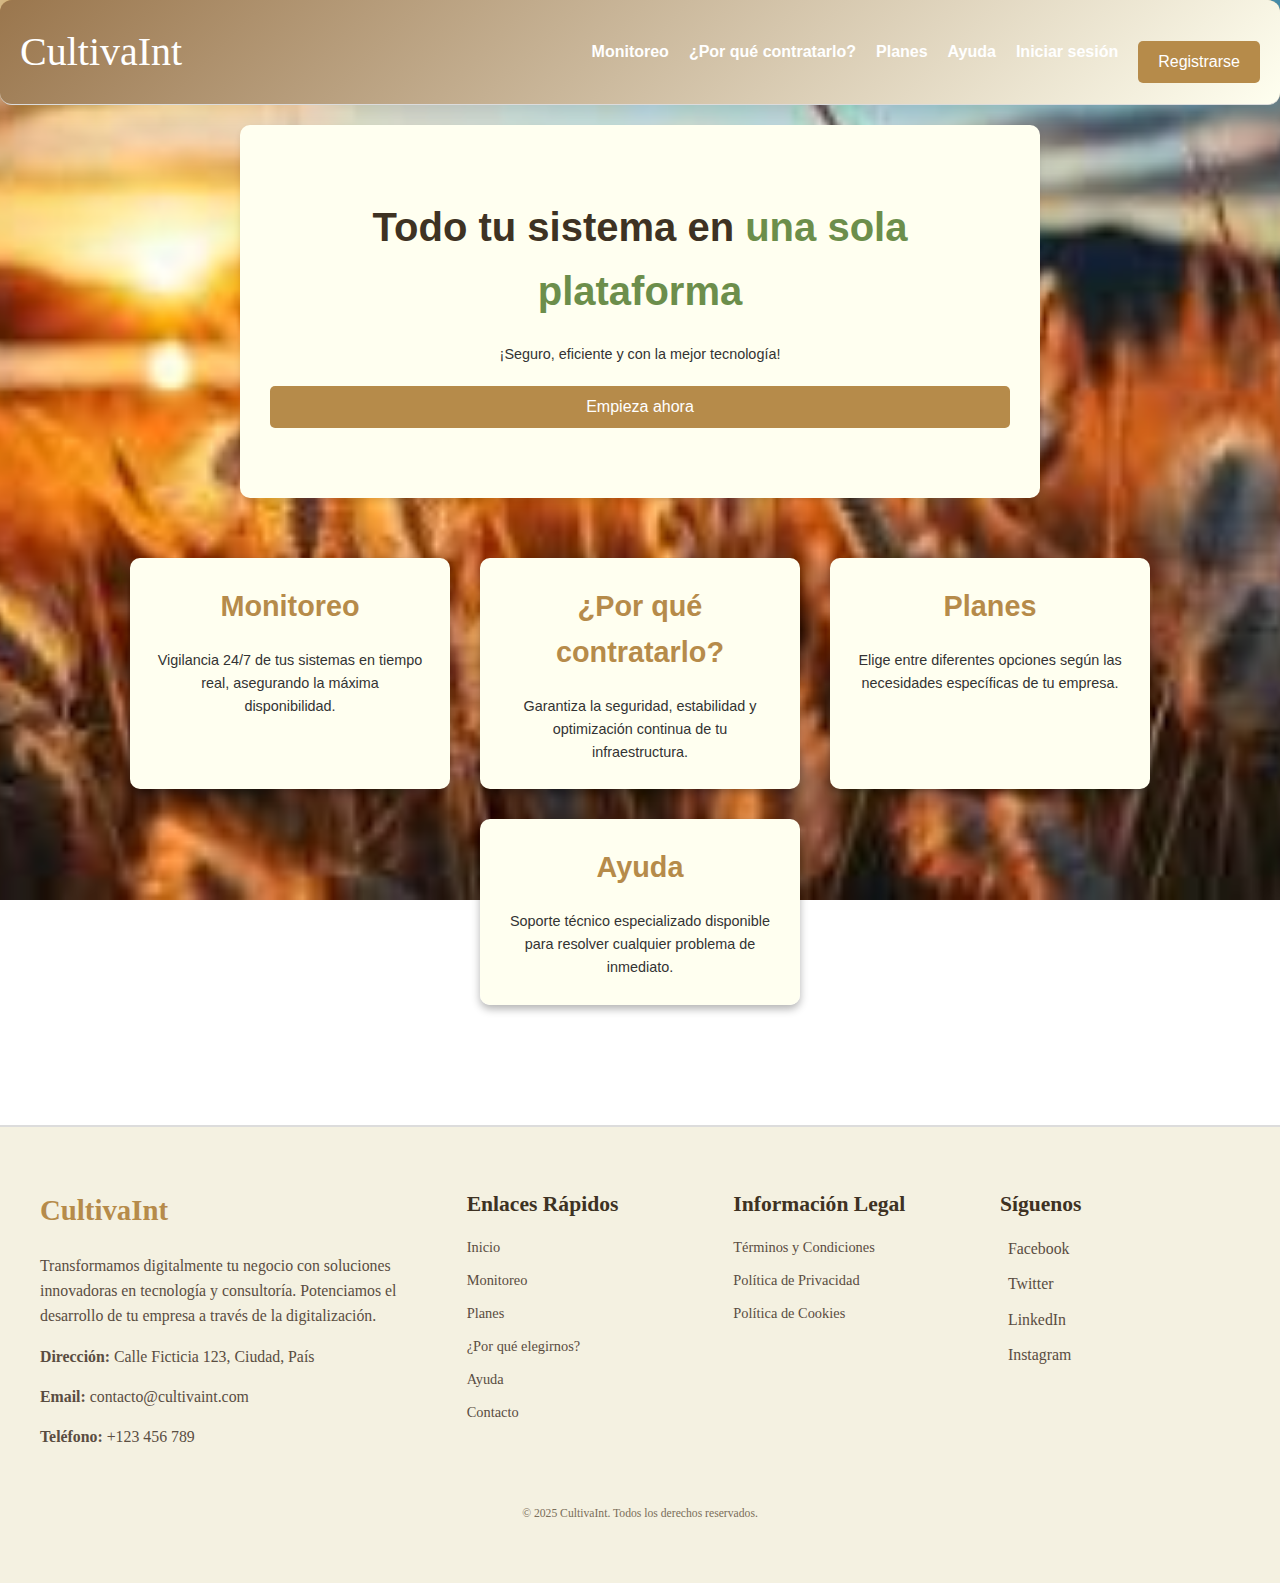
<file: index.html>
<!DOCTYPE html>
<html lang="es">
<head>
    <meta charset="UTF-8">
    <meta name="viewport" content="width=device-width, initial-scale=1.0">
    <title>Monitoreo Inteligente</title>
    <link rel="stylesheet" href="style.css">
</head>
<body>
    <header>
        <h2>CultivaInt</h2>
        <nav>
            <a href="Monitoreo.html">Monitoreo</a>
            <a href="Porque.html">¿Por qué contratarlo?</a>
            <a href="Planes.html">Planes</a>
            <a href="Ayuda.html">Ayuda</a>
            <a href="Inicio-sesion.html">Iniciar sesión</a>
            <a href="Registro.html">
                <button class="cta-button">Registrarse</button>
            </a>
            
        </nav>
    </header>
    
    <section class="hero">
        <h1>Todo tu sistema en <span class="highlight">una sola plataforma</span></h1>
        <p>¡Seguro, eficiente y con la mejor tecnología!</p>
        <button class="cta-button">Empieza ahora</button>
    </section>
    
    <section class="sections">
        <div class="section" id="monitoreo">
            <h3><a href="Monitoreo.html">Monitoreo</a></h3>
            <p>Vigilancia 24/7 de tus sistemas en tiempo real, asegurando la máxima disponibilidad.</p>
        </div>
        <div class="section" id="info">
            <h3><a href="Porque.html">¿Por qué contratarlo?</a></h3>
            <p>Garantiza la seguridad, estabilidad y optimización continua de tu infraestructura.</p>
        </div>
        <div class="section" id="planes">
            <h3><a href="Planes.html">Planes</a></h3>
            <p>Elige entre diferentes opciones según las necesidades específicas de tu empresa.</p>
        </div>
        <div class="section" id="ayuda">
            <h3><a href="Ayuda.html">Ayuda</a></h3>
            <p>Soporte técnico especializado disponible para resolver cualquier problema de inmediato.</p>
        </div>
    </section>
    
    </section>
</body>
<footer>
    <div class="footer-container">
        <!-- Información de la Empresa -->
        <div class="company-info">
            <h3>CultivaInt</h3>
            <p>Transformamos digitalmente tu negocio con soluciones innovadoras en tecnología y consultoría. Potenciamos el desarrollo de tu empresa a través de la digitalización.</p>
            <p><strong>Dirección:</strong> Calle Ficticia 123, Ciudad, País</p>
            <p><strong>Email:</strong> contacto@cultivaint.com</p>
            <p><strong>Teléfono:</strong> +123 456 789</p>
        </div>

        <!-- Enlaces rápidos -->
        <div class="quick-links">
            <h4>Enlaces Rápidos</h4>
            <ul>
                <li><a href="index.html">Inicio</a></li>
                <li><a href="Monitoreo.html">Monitoreo</a></li>
                <li><a href="Planes.html">Planes</a></li>
                <li><a href="Porque.html">¿Por qué elegirnos?</a></li>
                <li><a href="Ayuda.html">Ayuda</a></li>
                <li><a href="Contacto.html">Contacto</a></li>
            </ul>
        </div>

        <!-- Enlaces legales -->
        <div class="legal-links">
            <h4>Información Legal</h4>
            <ul>
                <li><a href="terminos.html">Términos y Condiciones</a></li>
                <li><a href="privacidad.html">Política de Privacidad</a></li>
                <li><a href="cookies.html">Política de Cookies</a></li>
            </ul>
        </div>

        <!-- Redes Sociales -->
        <div class="social-links">
            <h4>Síguenos</h4>
            <a href="#" title="Facebook" aria-label="Facebook">
                <i class="fab fa-facebook"></i> Facebook
            </a>
            <a href="#" title="Twitter" aria-label="Twitter">
                <i class="fab fa-twitter"></i> Twitter
            </a>
            <a href="#" title="LinkedIn" aria-label="LinkedIn">
                <i class="fab fa-linkedin"></i> LinkedIn
            </a>
            <a href="#" title="Instagram" aria-label="Instagram">
                <i class="fab fa-instagram"></i> Instagram
            </a>
        </div>

        <!-- Copyright -->
        <div class="footer-bottom">
            <p class="copyright">© 2025 CultivaInt. Todos los derechos reservados.</p>
        </div>
    </div>
</footer>

</body>
</html>
</html>
</file>
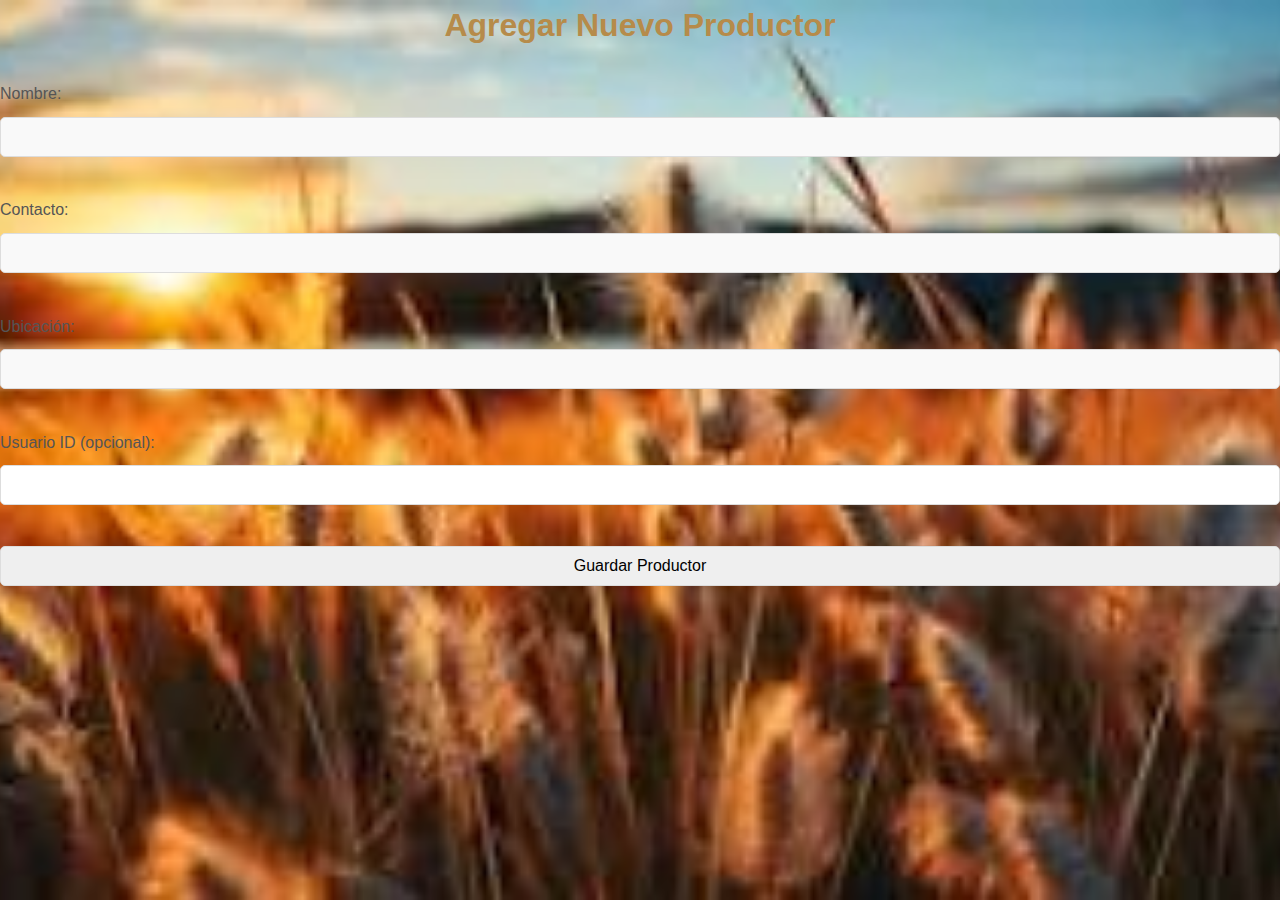
<file: agregar_productor.html>
<!DOCTYPE html>
<html>
<head>
    <title>Agregar Productor</title>
    <link rel="stylesheet" href="style.css">
</head>
<body>
    <h2>Agregar Nuevo Productor</h2>
    <form action="insertar_productor.php" method="post">
        <label for="nombre">Nombre:</label><br>
        <input type="text" id="nombre" name="nombre" required><br><br>
        <label for="contacto">Contacto:</label><br>
        <input type="text" id="contacto" name="contacto"><br><br>
        <label for="ubicacion">Ubicación:</label><br>
        <input type="text" id="ubicacion" name="ubicacion"><br><br>
        <label for="usuario_id">Usuario ID (opcional):</label><br>
        <input type="number" id="usuario_id" name="usuario_id"><br><br>
        <input type="submit" value="Guardar Productor">
    </form>
</body>
</html>
</file>
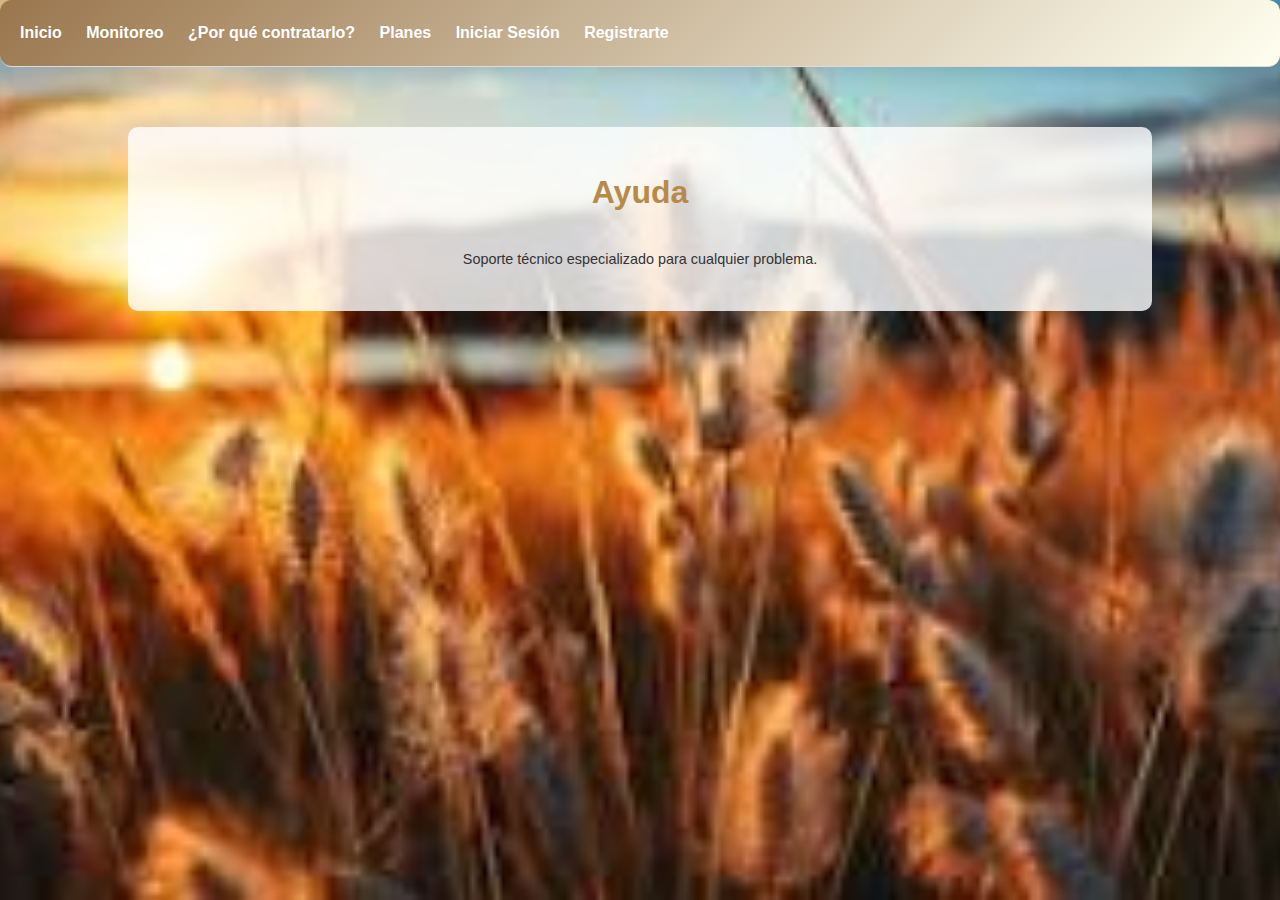
<file: Ayuda.html>
<!DOCTYPE html>
<html lang="es">
<head>
    <meta charset="UTF-8">
    <meta name="viewport" content="width=device-width, initial-scale=1.0">
    <title>Ayuda</title>
    <link rel="stylesheet" href="style.css">
</head>
<body>
    <header>
        <nav>
            <ul>
                <li><a href="index.html">Inicio</a></li>
                <li><a href="Monitoreo.html">Monitoreo</a></li>
                <li><a href="Porque.html">¿Por qué contratarlo?</a></li>
                <li><a href="Planes.html">Planes</a></li>
                <li><a href="Inicio-sesion.html">Iniciar Sesión</a></li>
                <li><a href="Registro.html">Registrarte</a></li>
            </ul>
        </nav>
    </header>
    <main>
        <h2>Ayuda</h2>
        <p>Soporte técnico especializado para cualquier problema.</p>
    </main>
</body>
</html>
</file>
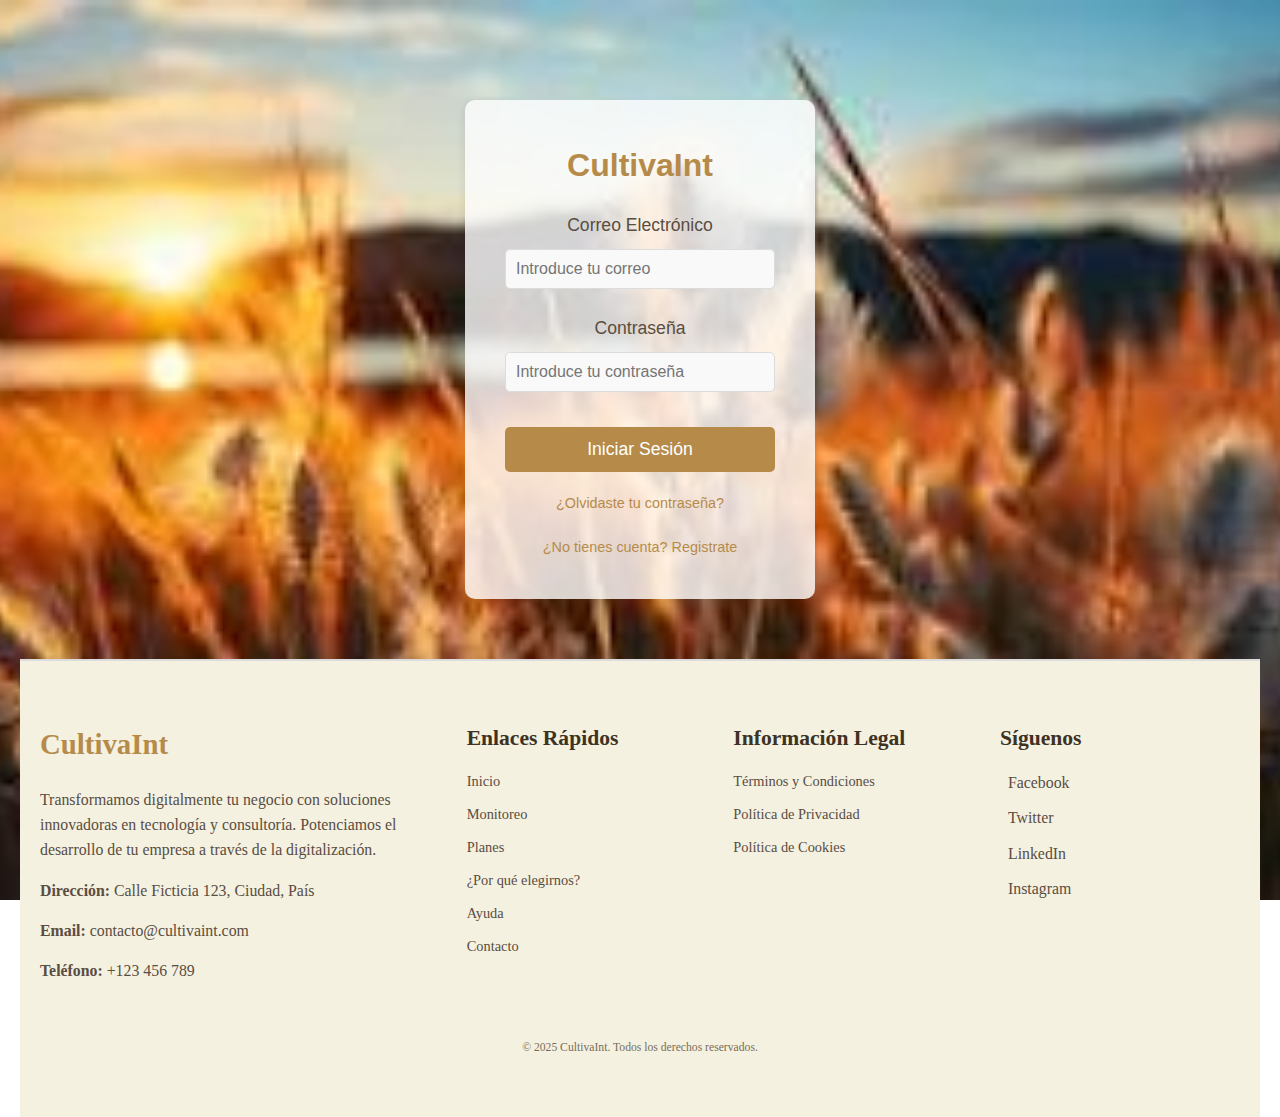
<file: Inicio-sesion.html>
<!DOCTYPE html>
<html lang="es">
<head>
    <meta charset="UTF-8">
    <meta name="viewport" content="width=device-width, initial-scale=1.0">
    <title>Iniciar Sesión</title>
    <link rel="stylesheet" href="style.css">
</head>
<body class="inicio-sesion">
    <div class="form-container">
        <h2>CultivaInt</h2>
        <form>
            <label for="email">Correo Electrónico</label>
            <input type="email" id="email" name="email" placeholder="Introduce tu correo" required>

            <label for="password">Contraseña</label>
            <input type="password" id="password" name="password" placeholder="Introduce tu contraseña" required>

            <button type="submit">Iniciar Sesión</button>

            <p><a href="#">¿Olvidaste tu contraseña?</a></p>
            <p><a href="Registro.html">¿No tienes cuenta? Registrate</a></p>
        </form>
    </div>
</body>
<footer>
    <div class="footer-container">
        <!-- Información de la Empresa -->
        <div class="company-info">
            <h3>CultivaInt</h3>
            <p>Transformamos digitalmente tu negocio con soluciones innovadoras en tecnología y consultoría. Potenciamos el desarrollo de tu empresa a través de la digitalización.</p>
            <p><strong>Dirección:</strong> Calle Ficticia 123, Ciudad, País</p>
            <p><strong>Email:</strong> contacto@cultivaint.com</p>
            <p><strong>Teléfono:</strong> +123 456 789</p>
        </div>

        <!-- Enlaces rápidos -->
        <div class="quick-links">
            <h4>Enlaces Rápidos</h4>
            <ul>
                <li><a href="index.html">Inicio</a></li>
                <li><a href="Monitoreo.html">Monitoreo</a></li>
                <li><a href="Planes.html">Planes</a></li>
                <li><a href="Porque.html">¿Por qué elegirnos?</a></li>
                <li><a href="Ayuda.html">Ayuda</a></li>
                <li><a href="Contacto.html">Contacto</a></li>
            </ul>
        </div>

        <!-- Enlaces legales -->
        <div class="legal-links">
            <h4>Información Legal</h4>
            <ul>
                <li><a href="terminos.html">Términos y Condiciones</a></li>
                <li><a href="privacidad.html">Política de Privacidad</a></li>
                <li><a href="cookies.html">Política de Cookies</a></li>
            </ul>
        </div>

        <!-- Redes Sociales -->
        <div class="social-links">
            <h4>Síguenos</h4>
            <a href="#" title="Facebook" aria-label="Facebook">
                <i class="fab fa-facebook"></i> Facebook
            </a>
            <a href="#" title="Twitter" aria-label="Twitter">
                <i class="fab fa-twitter"></i> Twitter
            </a>
            <a href="#" title="LinkedIn" aria-label="LinkedIn">
                <i class="fab fa-linkedin"></i> LinkedIn
            </a>
            <a href="#" title="Instagram" aria-label="Instagram">
                <i class="fab fa-instagram"></i> Instagram
            </a>
        </div>

        <!-- Copyright -->
        <div class="footer-bottom">
            <p class="copyright">© 2025 CultivaInt. Todos los derechos reservados.</p>
        </div>
    </div>
</footer>
</html>
</file>
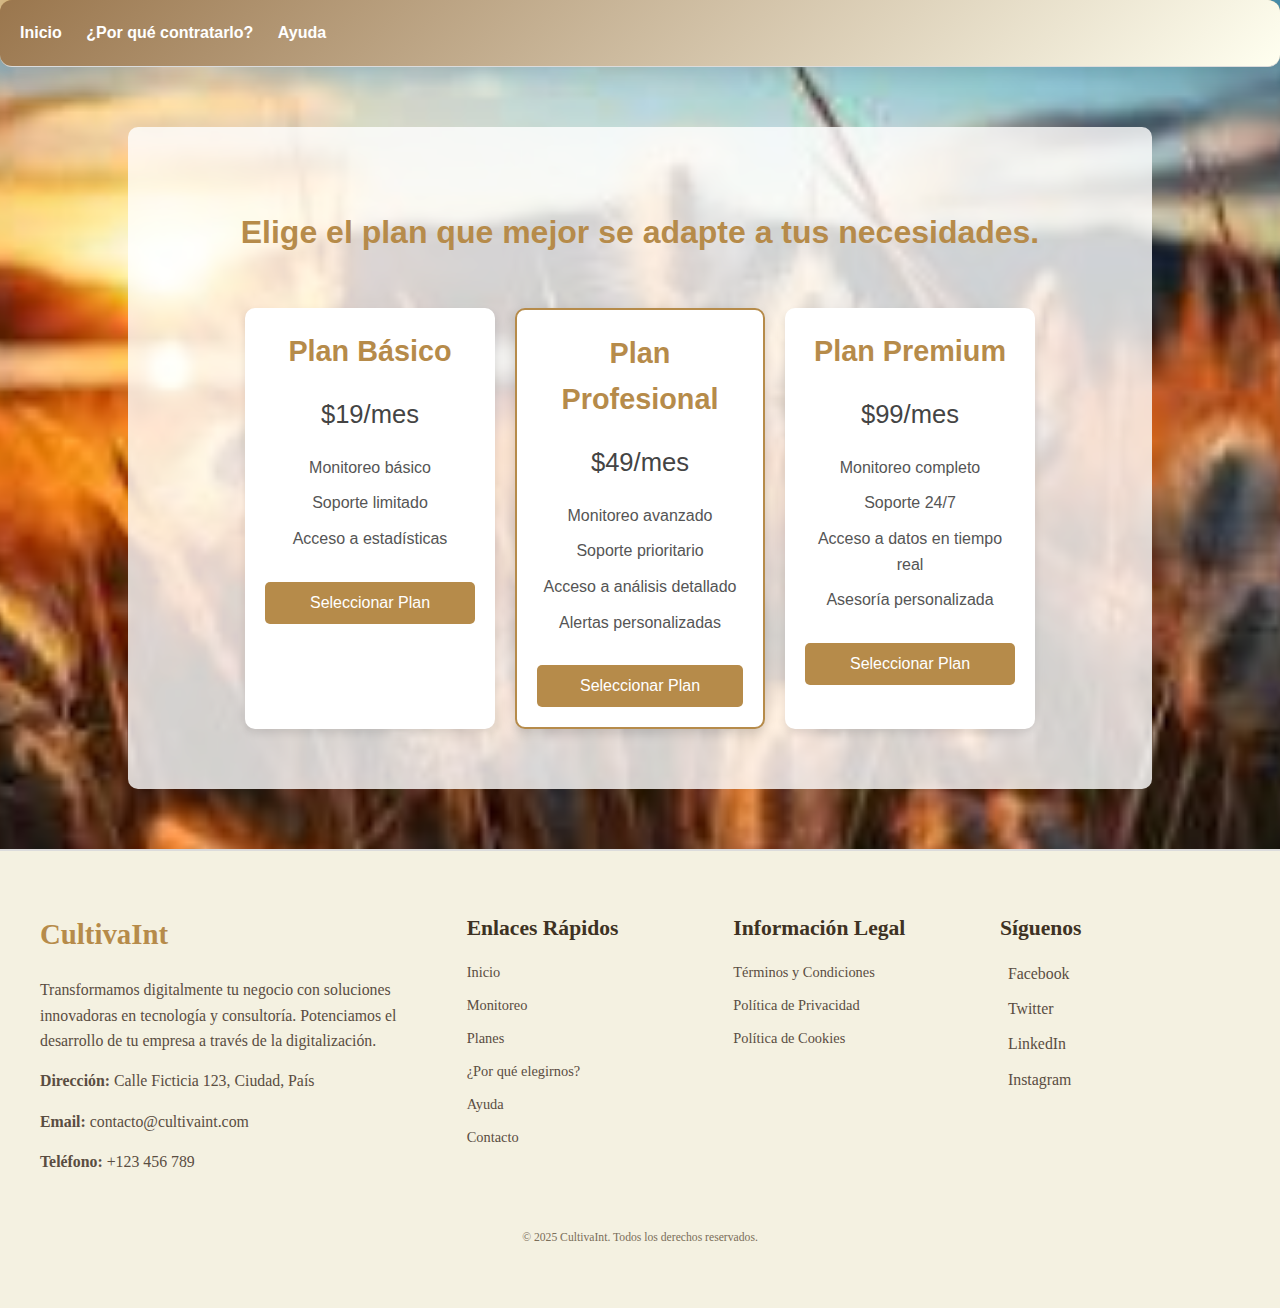
<file: Planes.html>
<!DOCTYPE html>
<html lang="es">
<head>
    <meta charset="UTF-8">
    <meta name="viewport" content="width=device-width, initial-scale=1.0">
    <title>Planes</title>
    <link rel="stylesheet" href="style.css">
</head>
<body>
    <header>
        <nav>
            <ul>
                <li><a href="index.html">Inicio</a></li>
                <li><a href="Porque.html">¿Por qué contratarlo?</a></li>
                <li><a href="Ayuda.html">Ayuda</a></li>
            </ul>
        </nav>
    </header>

    <main>
        <section class="planes-container">
            <h2>
                Elige el plan que mejor se adapte a tus necesidades.
            </h2>            
            <div class="plan">
                <h3>Plan Básico</h3>
                <p class="price">$19/mes</p>
                <ul>
                    <li>Monitoreo básico</li>
                    <li>Soporte limitado</li>
                    <li>Acceso a estadísticas</li>
                </ul>
                <button class="cta-button">Seleccionar Plan</button>
            </div>

            <div class="plan featured">
                <h3>Plan Profesional</h3>
                <p class="price">$49/mes</p>
                <ul>
                    <li>Monitoreo avanzado</li>
                    <li>Soporte prioritario</li>
                    <li>Acceso a análisis detallado</li>
                    <li>Alertas personalizadas</li>
                </ul>
                <button class="cta-button">Seleccionar Plan</button>
            </div>

            <div class="plan">
                <h3>Plan Premium</h3>
                <p class="price">$99/mes</p>
                <ul>
                    <li>Monitoreo completo</li>
                    <li>Soporte 24/7</li>
                    <li>Acceso a datos en tiempo real</li>
                    <li>Asesoría personalizada</li>
                </ul>
                <button class="cta-button">Seleccionar Plan</button>
            </div>
        </section>
    </main>
    
</body>
<footer>
    <div class="footer-container">
        <!-- Información de la Empresa -->
        <div class="company-info">
            <h3>CultivaInt</h3>
            <p>Transformamos digitalmente tu negocio con soluciones innovadoras en tecnología y consultoría. Potenciamos el desarrollo de tu empresa a través de la digitalización.</p>
            <p><strong>Dirección:</strong> Calle Ficticia 123, Ciudad, País</p>
            <p><strong>Email:</strong> contacto@cultivaint.com</p>
            <p><strong>Teléfono:</strong> +123 456 789</p>
        </div>

        <!-- Enlaces rápidos -->
        <div class="quick-links">
            <h4>Enlaces Rápidos</h4>
            <ul>
                <li><a href="index.html">Inicio</a></li>
                <li><a href="Monitoreo.html">Monitoreo</a></li>
                <li><a href="Planes.html">Planes</a></li>
                <li><a href="Porque.html">¿Por qué elegirnos?</a></li>
                <li><a href="Ayuda.html">Ayuda</a></li>
                <li><a href="Contacto.html">Contacto</a></li>
            </ul>
        </div>

        <!-- Enlaces legales -->
        <div class="legal-links">
            <h4>Información Legal</h4>
            <ul>
                <li><a href="terminos.html">Términos y Condiciones</a></li>
                <li><a href="privacidad.html">Política de Privacidad</a></li>
                <li><a href="cookies.html">Política de Cookies</a></li>
            </ul>
        </div>

        <!-- Redes Sociales -->
        <div class="social-links">
            <h4>Síguenos</h4>
            <a href="#" title="Facebook" aria-label="Facebook">
                <i class="fab fa-facebook"></i> Facebook
            </a>
            <a href="#" title="Twitter" aria-label="Twitter">
                <i class="fab fa-twitter"></i> Twitter
            </a>
            <a href="#" title="LinkedIn" aria-label="LinkedIn">
                <i class="fab fa-linkedin"></i> LinkedIn
            </a>
            <a href="#" title="Instagram" aria-label="Instagram">
                <i class="fab fa-instagram"></i> Instagram
            </a>
        </div>

        <!-- Copyright -->
        <div class="footer-bottom">
            <p class="copyright">© 2025 CultivaInt. Todos los derechos reservados.</p>
        </div>
    </div>
</footer>
</html>
</file>
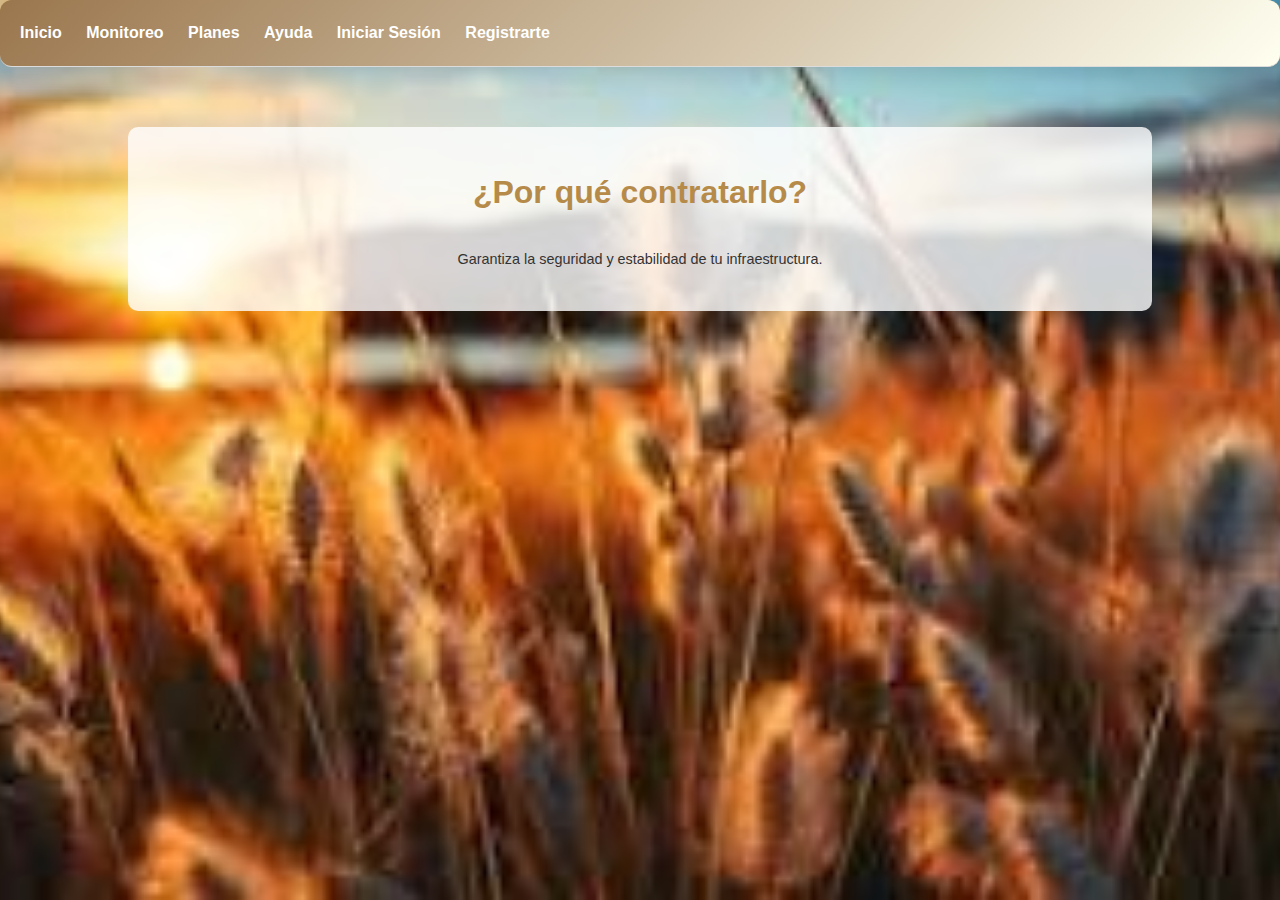
<file: Porque.html>
<!DOCTYPE html>
<html lang="es">
<head>
    <meta charset="UTF-8">
    <meta name="viewport" content="width=device-width, initial-scale=1.0">
    <title>¿Por qué contratarlo?</title>
    <link rel="stylesheet" href="style.css">
</head>
<body>
    <header>
        <nav>
            <ul>
                <li><a href="index.html">Inicio</a></li>
                <li><a href="Monitoreo.html">Monitoreo</a></li>
                <li><a href="Planes.html">Planes</a></li>
                <li><a href="Ayuda.html">Ayuda</a></li>
                <li><a href="Inicio-sesion.html">Iniciar Sesión</a></li>
                <li><a href="Registro.html">Registrarte</a></li>
            </ul>
        </nav>
    </header>
    <main>
        <h2>¿Por qué contratarlo?</h2>
        <p>Garantiza la seguridad y estabilidad de tu infraestructura.</p>
    </main>
</body>
</html>
</file>
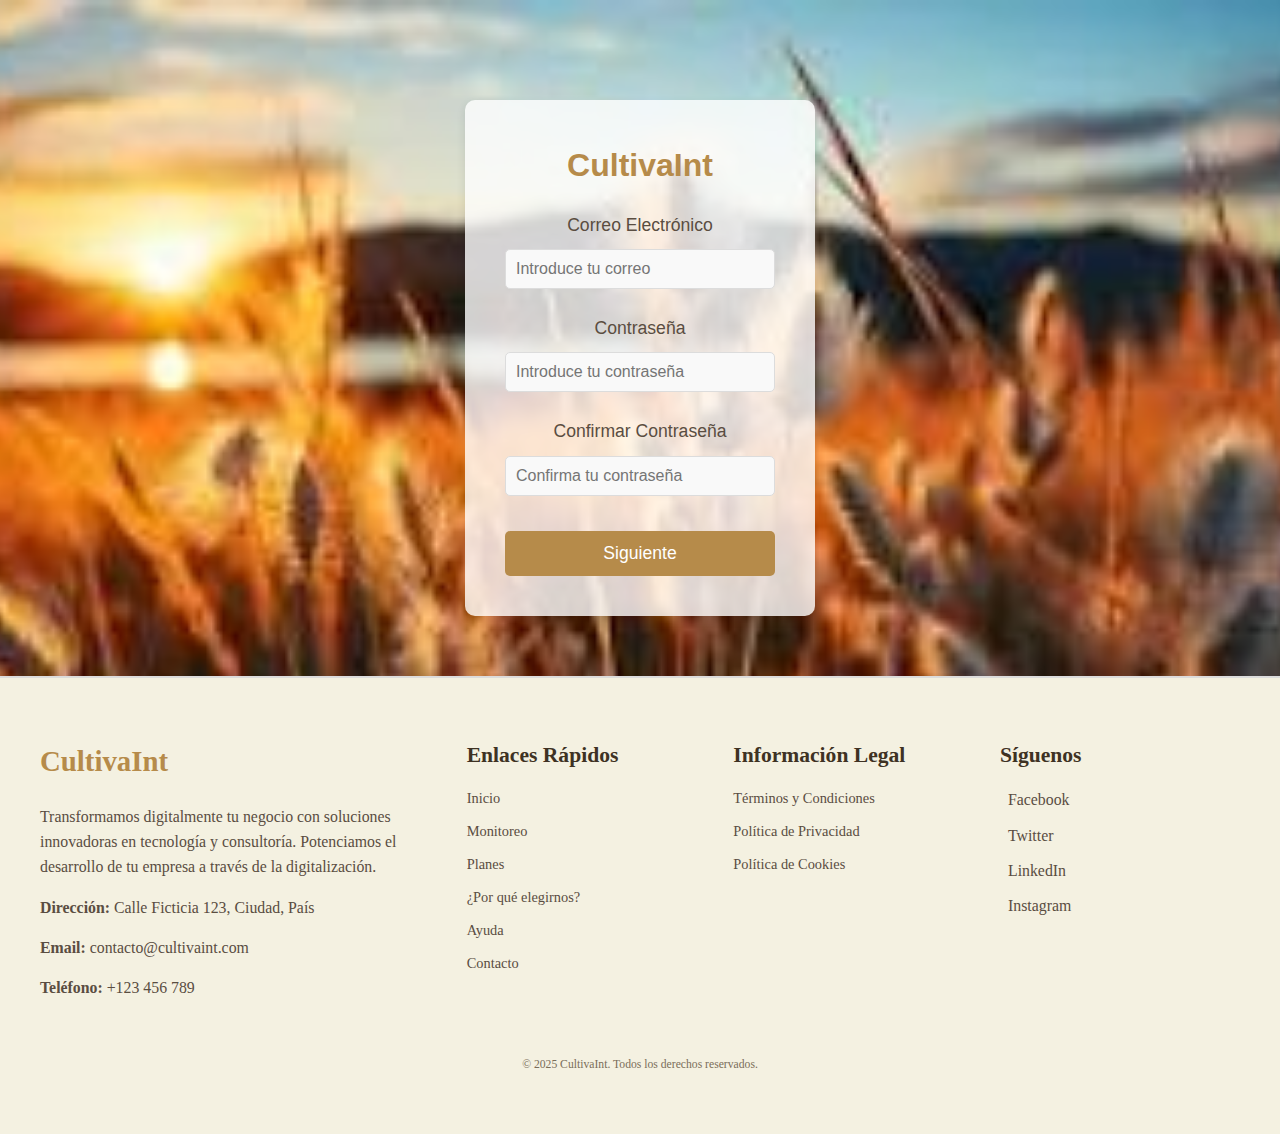
<file: Registro.html>
<!DOCTYPE html>
<html lang="es">
<head>
    <meta charset="UTF-8">
    <meta name="viewport" content="width=device-width, initial-scale=1.0">
    <title>Registrarse</title>
    <link rel="stylesheet" href="style.css">
</head>
<body class="registro">
    <div class="form-container">
        <h2>CultivaInt</h2>

        <form id="registro-form" action="registrar_usuario.php" method="post">

            <div class="form-step" id="step-2" style="display: block;">
                <label for="email">Correo Electrónico</label>
                <input type="email" id="email" name="email" placeholder="Introduce tu correo" required>

                <label for="password">Contraseña</label>
                <input type="password" id="password" name="password" placeholder="Introduce tu contraseña" required>

                <label for="confirm-password">Confirmar Contraseña</label>
                <input type="password" id="confirm-password" name="confirm-password" placeholder="Confirma tu contraseña" required>

                <button type="button" onclick="validatePassword()">Siguiente</button>
            </div>

            <div class="form-step" id="step-3" style="display: none;">
                <label for="full-name">Nombre Completo</label>
                <input type="text" id="full-name" name="nombre" placeholder="Introduce tu nombre completo" required>

                <label for="phone">Número de Teléfono</label>
                <input type="tel" id="phone" name="phone" placeholder="Introduce tu número de teléfono">

                <label for="address">Dirección</label>
                <input type="text" id="address" name="address" placeholder="Introduce tu dirección">

                <input type="submit" value="Registrarse">
            </div>
        </form>
    </div>

    <script>
        function validatePassword() {
            const password = document.getElementById('password').value;
            const confirmPassword = document.getElementById('confirm-password').value;

            if (password === confirmPassword) {
                nextStep(3);
            } else {
                alert('Las contraseñas no coinciden.');
            }
        }

        // Función para cambiar de paso
        function nextStep(step) {
            // Ocultar todos los pasos
            const steps = document.querySelectorAll('.form-step');
            steps.forEach(step => step.style.display = 'none');

            // Mostrar el paso actual
            document.getElementById('step-' + step).style.display = 'block';
        }
    </script>
<footer>
    <div class="footer-container">
        <div class="company-info">
            <h3>CultivaInt</h3>
            <p>Transformamos digitalmente tu negocio con soluciones innovadoras en tecnología y consultoría. Potenciamos el desarrollo de tu empresa a través de la digitalización.</p>
            <p><strong>Dirección:</strong> Calle Ficticia 123, Ciudad, País</p>
            <p><strong>Email:</strong> contacto@cultivaint.com</p>
            <p><strong>Teléfono:</strong> +123 456 789</p>
        </div>

        <div class="quick-links">
            <h4>Enlaces Rápidos</h4>
            <ul>
                <li><a href="index.html">Inicio</a></li>
                <li><a href="Monitoreo.html">Monitoreo</a></li>
                <li><a href="Planes.html">Planes</a></li>
                <li><a href="Porque.html">¿Por qué elegirnos?</a></li>
                <li><a href="Ayuda.html">Ayuda</a></li>
                <li><a href="Contacto.html">Contacto</a></li>
            </ul>
        </div>

        <div class="legal-links">
            <h4>Información Legal</h4>
            <ul>
                <li><a href="terminos.html">Términos y Condiciones</a></li>
                <li><a href="privacidad.html">Política de Privacidad</a></li>
                <li><a href="cookies.html">Política de Cookies</a></li>
            </ul>
        </div>

        <div class="social-links">
            <h4>Síguenos</h4>
            <a href="#" title="Facebook" aria-label="Facebook">
                <i class="fab fa-facebook"></i> Facebook
            </a>
            <a href="#" title="Twitter" aria-label="Twitter">
                <i class="fab fa-twitter"></i> Twitter
            </a>
            <a href="#" title="LinkedIn" aria-label="LinkedIn">
                <i class="fab fa-linkedin"></i> LinkedIn
            </a>
            <a href="#" title="Instagram" aria-label="Instagram">
                <i class="fab fa-instagram"></i> Instagram
            </a>
        </div>

        <div class="footer-bottom">
            <p class="copyright">© 2025 CultivaInt. Todos los derechos reservados.</p>
        </div>
    </div>
</footer>
</body>
</html>
</file>
<file: style.css>
/* Reset básico */
@import url('https://fonts.googleapis.com/css2?family=Merriweather:wght@300;400;700&display=swap');
body {
    font-family: 'Georgia', serif; /* Fuente elegante */
    margin: 0;
    padding: 0;
    background-color: #ffffff; /* Beige suave */
    color: #5a4d41; /* Gris oscuro cálido */
}

/* Encabezado */
header {
    background-color: #ffffff; /* Beige dorado claro */
    color: #ffffff; /* Marrón oscuro */
    padding: 25px 30px;
    text-align: right; /* Alineación a la derecha para el contenido */
    display: flex;
    justify-content: space-between;
    align-items: center;
    border-bottom: 1px solid #dcdcdc; /* Línea sutil en la parte inferior */
}

header h2 {
    margin: 0;
    font-size: 2.5em;
    font-weight: normal;
    text-align: left; /* Alineación a la izquierda para el título */
    flex: 1; /* Permite que el título ocupe el espacio necesario */
    color: #ffffff;
}

/* Navegación */
nav {
    display: flex;
    gap: 20px;
    justify-content: flex-end;
    align-items: center;
}

nav a {
    color: #ffffff; /* Marrón oscuro */
    text-decoration: none; /* Eliminar subrayado */
    font-weight: bold;
    transition: color 0.3s ease;
}

nav a:visited {
    color: #3e3223; /* Evita que el color cambie a morado en enlaces visitados */
}

nav a:hover {
    color: #ffffff; /* Dorado suave */
}

/* Botón principal */
.cta-button {
    display: inline-block;
    padding: 12px 25px;
    background-color: #b68b4a; /* Dorado suave */
    color: white;
    text-decoration: none;
    border-radius: 5px;
    font-size: 16px;
    border: none;
    cursor: pointer;
    text-align: center;
    box-shadow: 0 4px 6px #ffffff(0, 0, 0, 0.1); /* Sombra sutil */
    transition: background-color 0.3s ease;
}

.cta-button:hover {
    background-color: #ffffff; /* Dorado más oscuro */
}
/* Sección principal */
.hero {
    text-align: center;
    padding: 70px 30px;
    background: linear-gradient(135deg, #FFFFF0, #FFFFF0); /* Fondo difuminado en tonos cálidos */
    box-shadow: 0 4px 6px rgba(0, 0, 0, 0.1); /* Sombra sutil */
    max-width: 800px; /* Ancho máximo del contenedor */
    margin: 0 auto; /* Centra el contenedor */
    border-radius: 10px; /* Bordes redondeados */
}

.hero h1 {
    font-size: 2.5em;
    color: #3e3223; /* Marrón oscuro */
}

.highlight {
    color: #6c8e4b; /* Verde oliva opaco */
    font-weight: bold;
}

/* Secciones */
.sections {
    display: flex;
    flex-wrap: wrap;
    justify-content: center;
    gap: 30px;
    padding: 60px;
}

.section {
    background-color: #ffffff; /* Blanco puro */
    padding: 25px;
    border-radius: 10px;
    box-shadow: 0 4px 8px rgba(0, 0, 0,.3);
    width: 320px;
    text-align: center;
    background: linear-gradient(135deg, #FFFFF0, #FFFFF0); /* Fondo difuminado en tonos cálidos */
}

.section h3 {
    color: #ffffff; /* Marrón oscuro */
    font-size: 1.8em;
}

/* Estilos específicos para cada página */
/* Estilo básico */
/* Reset básico para márgenes y bordes */
* {
    margin: 0;
    padding: 0;
    box-sizing: border-box;
}

/* Body */
body {
    font-family: 'Arial', sans-serif;
    background-color: white;
    color: #333;
    line-height: 1.6;
}

/* Header */
header {
    background: linear-gradient(135deg, #9a764d, #FFFFF0);
    color: white;
    padding: 30px 40px;
    text-align: center;
    border-radius: 12px;
    margin-bottom: 20px;
    box-shadow: 0px 4px 20px rgba(0, 0, 0, 0.1);
}
.volver-inicio {
    color: #b68b4a;  /* Color dorado para que combine con el diseño */
    font-size: 1.2em;
    text-decoration: none;  /* Quita el subrayado por defecto */
    margin-top: 10px;
    display: inline-block;
    transition: color 0.3s ease;
}

.volver-inicio:hover {
    color: #9a764d;  /* Un dorado más oscuro para el hover */
}


header h2 {
    font-family: 'Lora', serif;
    font-size: 2.5em;
    margin: 0;
    color: #ffffff;
}

/* Estilo de las tablas */
.Monitoreo {
    background-color: #ffffff;
    padding: 40px;
    color: #b68b4a;
    border-radius: 12px;
    box-shadow: 0px 4px 20px rgba(0, 0, 0, 0.1);
    margin: 30px auto;
    max-width: 1000px;
    transition: all 0.3s ease-in-out;
}

.Monitoreo:hover {
    box-shadow: 0px 8px 30px rgba(0, 0, 0, 0.2);
}

.Monitoreo h2 {
    color: #b68b4a;
    font-family: 'Lora', serif;
    font-size: 2.5em;
    margin-bottom: 30px;
    text-align: center;
}

/* Estilo de las tablas dentro de la sección monitoreo */
.Monitoreo .sensor-table {
    width: 100%;
    border-collapse: collapse;
    margin-top: 30px;
    border-radius: 10px;
    overflow: hidden;
    background-color: #f9f9f9;
    box-shadow: 0px 4px 20px rgba(0, 0, 0, 0.1);
}

.Monitoreo .sensor-table th,
.Monitoreo .sensor-table td {
    padding: 18px;
    text-align: center;
    border: 1px solid #ddd;
    background-color: #ffffff;
    vertical-align: middle;
    transition: all 0.3s ease-in-out;
}

.Monitoreo .sensor-table th {
    background-color: #f1f1f1;
    color: #444444;
    font-size: 1.1em;
    font-weight: 600;
}

.Monitoreo .sensor-table td {
    font-size: 1em;
    color: #555555;
    font-weight: 400;
}

/* Iconos en las cabeceras de la tabla */
.Monitoreo .sensor-table th i {
    margin-right: 8px;
    font-size: 1.4em;
    color: #b68b4a;
}

/* Hover en las filas de la tabla */
.Monitoreo .sensor-table tr:hover {
    background-color: #f2f2f2;
    box-shadow: 0px 4px 6px rgba(0, 0, 0, 0.1);
}

/* Estilo para los gráficos */
.Monitoreo canvas,
.Monitoreo div {
    width: 100%;
    max-width: 200px;
    height: 200px;
    margin: 20px auto;
}

/* Mejoras de los botones */
button {
    background-color: #b68b4a;
    color: white;
    border: none;
    padding: 12px 20px;
    font-size: 16px;
    cursor: pointer;
    border-radius: 5px;
    margin-top: 20px;
    transition: all 0.3s ease-in-out;
    display: block;
    margin: 30px auto 0;
}

button:hover {
    background-color: #9a764d;
    transform: translateY(-2px);
    box-shadow: 0px 4px 6px rgba(0, 0, 0, 0.2);
}

/* Descripciones debajo de cada gráfico o tabla */
.descripcion {
    font-size: 1em;
    color: #777;
    text-align: center;
    margin-top: 10px;
}

/* Estilo para íconos en la sección de las tablas */
.Monitoreo th i {
    margin-right: 8px;
}

/* Diseño responsivo */
@media screen and (max-width: 768px) {
    .Monitoreo {
        padding: 20px;
        max-width: 100%;
    }

    .Monitoreo h2 {
        font-size: 2em;
    }

    .Monitoreo .sensor-table th,
    .Monitoreo .sensor-table td {
        padding: 10px;
        font-size: 0.9em;
    }

    .Monitoreo canvas,
    .Monitoreo div {
        max-width: 100%;
        height: 150px;
    }

    button {
        padding: 10px 18px;
        font-size: 14px;
    }
}


button:hover {
    background-color: #9a764d; /* Un dorado más oscuro para el hover */
}


.porque {
    background-color: #e0d3a6; /* Amarillo suave y cálido */
}

/* Estilos generales */
body {
    font-family: Arial, sans-serif;
    margin: 0;
    padding: 0;
    background-image: url('imagenes/agri.jpg');
    background-size: cover;
    background-position: center;
    background-attachment: fixed;
    color: #333;
}

header {
    background-color: rgba(182, 139, 74, 0.7);
    padding: 20px;
    text-align: center;
}

header nav ul {
    list-style-type: none;
    padding: 0;
}

header nav ul li {
    display: inline;
    margin-right: 20px;
}

header nav ul li a {
    color: white;
    text-decoration: none;
    font-size: 16px;
    font-weight: bold;
}

header nav ul li a:hover {
    color: #f1f1f1;
}

main {
    padding: 40px;
    text-align: center;
    background-color: rgba(255, 255, 255, 0.8);
    border-radius: 10px;
    margin-top: 40px;
    width: 80%;
    margin-left: auto;
    margin-right: auto;
}

h2 {
    text-align: center; 
    font-size: 2.2em;
    margin-bottom: 40px; 
    display: block; 
    width: 100%; 
    margin-left: auto; 
    margin-right: auto; 
}

.planes-container {
    display: flex;
    justify-content: center;
    gap: 20px;
    margin-top: 40px;
    flex-wrap: wrap; 
    width: 100%; 
}

/* Estilos de los planes */
.plan {
    background-color: #ffffff;
    border-radius: 10px;
    box-shadow: 0 4px 8px rgba(0, 0, 0, 0.1);
    width: 250px;
    padding: 20px;
    text-align: center;
    transition: transform 0.3s ease;
    margin-bottom: 20px; 
}

.plan:hover {
    transform: scale(1.05);
}

.plan h3 {
    font-size: 1.8em;
    color: #b68b4a;
    margin-bottom: 10px;
}

.price {
    font-size: 1.6em;
    color: #444444;
    margin: 20px 0;
}

.plan ul {
    list-style-type: none;
    padding: 0;
}

.plan ul li {
    font-size: 1em;
    margin: 10px 0;
    color: #555555;
}

.cta-button {
    background-color: #b68b4a;
    color: white;
    padding: 12px 20px;
    border: none;
    border-radius: 5px;
    font-size: 1em;
    cursor: pointer;
    text-align: center;
    text-decoration: none;
    margin-top: 20px;
    transition: background-color 0.3s ease;
}

.cta-button:hover {
    background-color: #9a764d;
}

.cta-button:active {
    transform: scale(0.98);
}

.featured {
    border: 2px solid #b68b4a;
    box-shadow: 0 4px 12px rgba(0, 0, 0, 0.15);
}

.featured h3 {
    color: #b68b4a;
}

footer {
    background-color: #333;
    color: white;
    padding: 10px 0;
    text-align: center;
}

.footer-container p {
    margin: 0;
    font-size: 0.9em;
}

/* Para pantallas pequeñas, los planes deben apilarse en una columna */
@media (max-width: 768px) {
    .planes-container {
        flex-direction: column; /* Apilar los planes verticalmente */
        align-items: center; /* Centrar los planes */
        gap: 20px; /* Espacio entre los planes */
    }
}




/* Estilos de footer */
footer {
    background-color: #333;
    color: white;
    padding: 20px;
    text-align: center;
}


.ayuda {
    background-color: #ffffff; /* Crema cálida */
}

/* Estilo para la página de inicio de sesión */
/* Establecer la estructura de la página */
body {
    display: flex;
    flex-direction: column;  /* Alinea los elementos de arriba hacia abajo */
    min-height: 100vh;        /* Asegura que el body ocupe toda la altura de la pantalla */
    margin: 0;                /* Elimina cualquier margen predeterminado */
    font-family: 'Georgia', serif;  /* Fuente para la página */
    background-color: #ffffff;  /* Fondo blanco para la página */
}

/* La clase para el formulario de inicio de sesión */
.inicio-sesion {
    display: flex;
    justify-content: center; /* Centra horizontalmente */
    align-items: center;     /* Centra verticalmente */
    flex: 1;                 /* Hace que el formulario ocupe el espacio disponible */
}

/* Estilos para el contenedor del formulario */
.form-container {
    background-color: #ffffff; /* Fondo blanco para el recuadro */
    padding: 40px;
    border-radius: 10px; /* Bordes redondeados */
    box-shadow: 0 4px 10px rgba(0, 0, 0, 0.1); /* Sombra suave */
    width: 100%;
    max-width: 400px; /* Tamaño máximo del recuadro */
    text-align: center;
}

/* Encabezado de la página */
.form-container h2 {
    color: #b68b4a; /* Color dorado suave */
    font-size: 2em;
    margin-bottom: 20px;
}

/* Estilos de los campos de entrada */
.form-container label {
    display: block;
    margin: 10px 0;
    font-size: 1.1em;
    color: #5a4d41; /* Gris oscuro */
}

.form-container input {
    width: 100%;
    padding: 10px;
    font-size: 1em;
    border: 1px solid #dcdcdc; /* Borde suave */
    border-radius: 5px;
    margin-bottom: 15px;
    box-sizing: border-box;
}

/* Estilo para el botón de inicio de sesión */
.form-container button {
    background-color: #b68b4a; /* Dorado suave */
    color: white;
    font-size: 1.1em;
    padding: 12px 25px;
    border: none;
    border-radius: 5px;
    cursor: pointer;
    width: 100%;
    margin-top: 20px;
    transition: background-color 0.3s ease;
}

.form-container button:hover {
    background-color: #9a764d; /* Dorado más oscuro */
}

/* Estilo para los enlaces de olvido de contraseña */
.form-container p {
    margin-top: 20px;
    font-size: 0.9em;
    color: #5a4d41; /* Gris oscuro */
}

.form-container p a {
    color: #b68b4a; /* Dorado suave */
    text-decoration: none;
}

.form-container p a:hover {
    text-decoration: underline;
}

/* Estilos para el pie de página */
footer {
    background-color: #333;
    color: white;
    padding: 10px 0;
    text-align: center;
    font-size: 0.9em;
}

/* Estilos responsivos */
@media (max-width: 768px) {
    .sections {
        flex-direction: column;
        align-items: center;
    }

    .section {
        width: 90%;
    }

    .hero h1 {
        font-size: 2.5em;
    }
}
body {
    font-family: Arial, sans-serif;
    margin: 0;
    padding: 0;
    background-image: url('imagenes/agri.jpg'); /* Imagen de fondo */
    background-size: cover;
    background-position: center;
    background-attachment: fixed;
    color: #333;
}

.form-container {
    background-color: rgba(255, 255, 255, 0.8); /* Fondo semi-transparente para el formulario */
    border-radius: 10px;
    width: 350px;
    padding: 40px;
    text-align: center;
    margin-top: 100px; /* Asegura que el formulario esté bien posicionado */
    margin-left: auto;
    margin-right: auto;
}

h2 {
    font-size: 2em;
    color: #b68b4a;
    margin-bottom: 30px;
}

/* Estilo de la sección de selección del plan */
fieldset {
    border: 2px solid #b68b4a;
    padding: 20px;
    margin-bottom: 30px;
    border-radius: 8px;
    background-color: #fff;
}

legend {
    font-size: 1.3em;
    color: #b68b4a;
    font-weight: bold;
    padding: 0 10px;
}

.plan-option {
    margin-bottom: 15px;
}

.plan-option input {
    margin-right: 10px;
}

label {
    font-size: 1em;
    color: #555;
    margin-bottom: 10px;
    display: inline-block;
}

input {
    width: 100%;
    padding: 10px;
    margin-bottom: 15px;
    border-radius: 5px;
    border: 1px solid #ddd;
    font-size: 1em;
}

input[type="password"],
input[type="email"],
input[type="text"],
input[type="tel"] {
    background-color: #f9f9f9;
}

button {
    background-color: #b68b4a;
    color: white;
    padding: 12px 20px;
    border: none;
    border-radius: 5px;
    font-size: 1.2em;
    cursor: pointer;
    width: 100%;
    transition: background-color 0.3s ease;
}

button:hover {
    background-color: #9a764d;
}

p {
    margin-top: 20px;
    font-size: 0.9em;
}

a {
    color: #b68b4a;
    text-decoration: none;
}

a:hover {
    color: #9a764d;
}

/* Para pantallas pequeñas */
@media (max-width: 768px) {
    .form-container {
        width: 90%;
    }
}


/* Footer Profesional */
footer {
    background-color: #f4f1e1; /* Fondo suave */
    color: #5a4d41; /* Gris oscuro para el texto */
    padding: 60px 20px;
    text-align: left;
    font-family: 'Georgia', serif;
    margin-top: 60px; /* Separación con el contenido principal */
    border-top: 2px solid #dcdcdc; /* Línea sutil en la parte superior */
}

/* Contenedor principal del footer */
.footer-container {
    display: flex;
    flex-wrap: wrap;
    justify-content: space-between;
    max-width: 1200px;
    margin: 0 auto;
}

/* Información de la empresa */
.company-info {
    width: 30%;
    margin-right: 40px;
}

.company-info h3 {
    color: #b68b4a; /* Dorado suave */
    font-size: 2em;
    margin-bottom: 20px;
}

.company-info p {
    font-size: 1.1em;
    margin-bottom: 15px;
}

/* Enlaces rápidos */
.quick-links, .legal-links {
    width: 20%;
    margin-bottom: 30px;
}

.quick-links h4, .legal-links h4 {
    font-size: 1.5em;
    color: #3e3223;
    margin-bottom: 15px;
}

.quick-links ul, .legal-links ul {
    list-style: none;
    padding: 0;
}

.quick-links li, .legal-links li {
    margin-bottom: 10px;
}

.quick-links a, .legal-links a {
    text-decoration: none;
    color: #5a4d41;
    font-size: 1em;
}

.quick-links a:hover, .legal-links a:hover {
    color: #b68b4a;
}

/* Redes sociales */
.social-links {
    width: 20%;
}

.social-links h4 {
    font-size: 1.5em;
    color: #3e3223;
    margin-bottom: 15px;
}

.social-links a {
    display: block;
    color: #5a4d41;
    font-size: 1.1em;
    margin-bottom: 10px;
    text-decoration: none;
    transition: color 0.3s ease;
}

.social-links a:hover {
    color: #b68b4a;
}

.social-links i {
    margin-right: 8px;
}

/* Copyright */
.footer-bottom {
    width: 100%;
    text-align: center;
    margin-top: 40px;
    font-size: 0.9em;
    color: #7a6e59;
}
</file>
